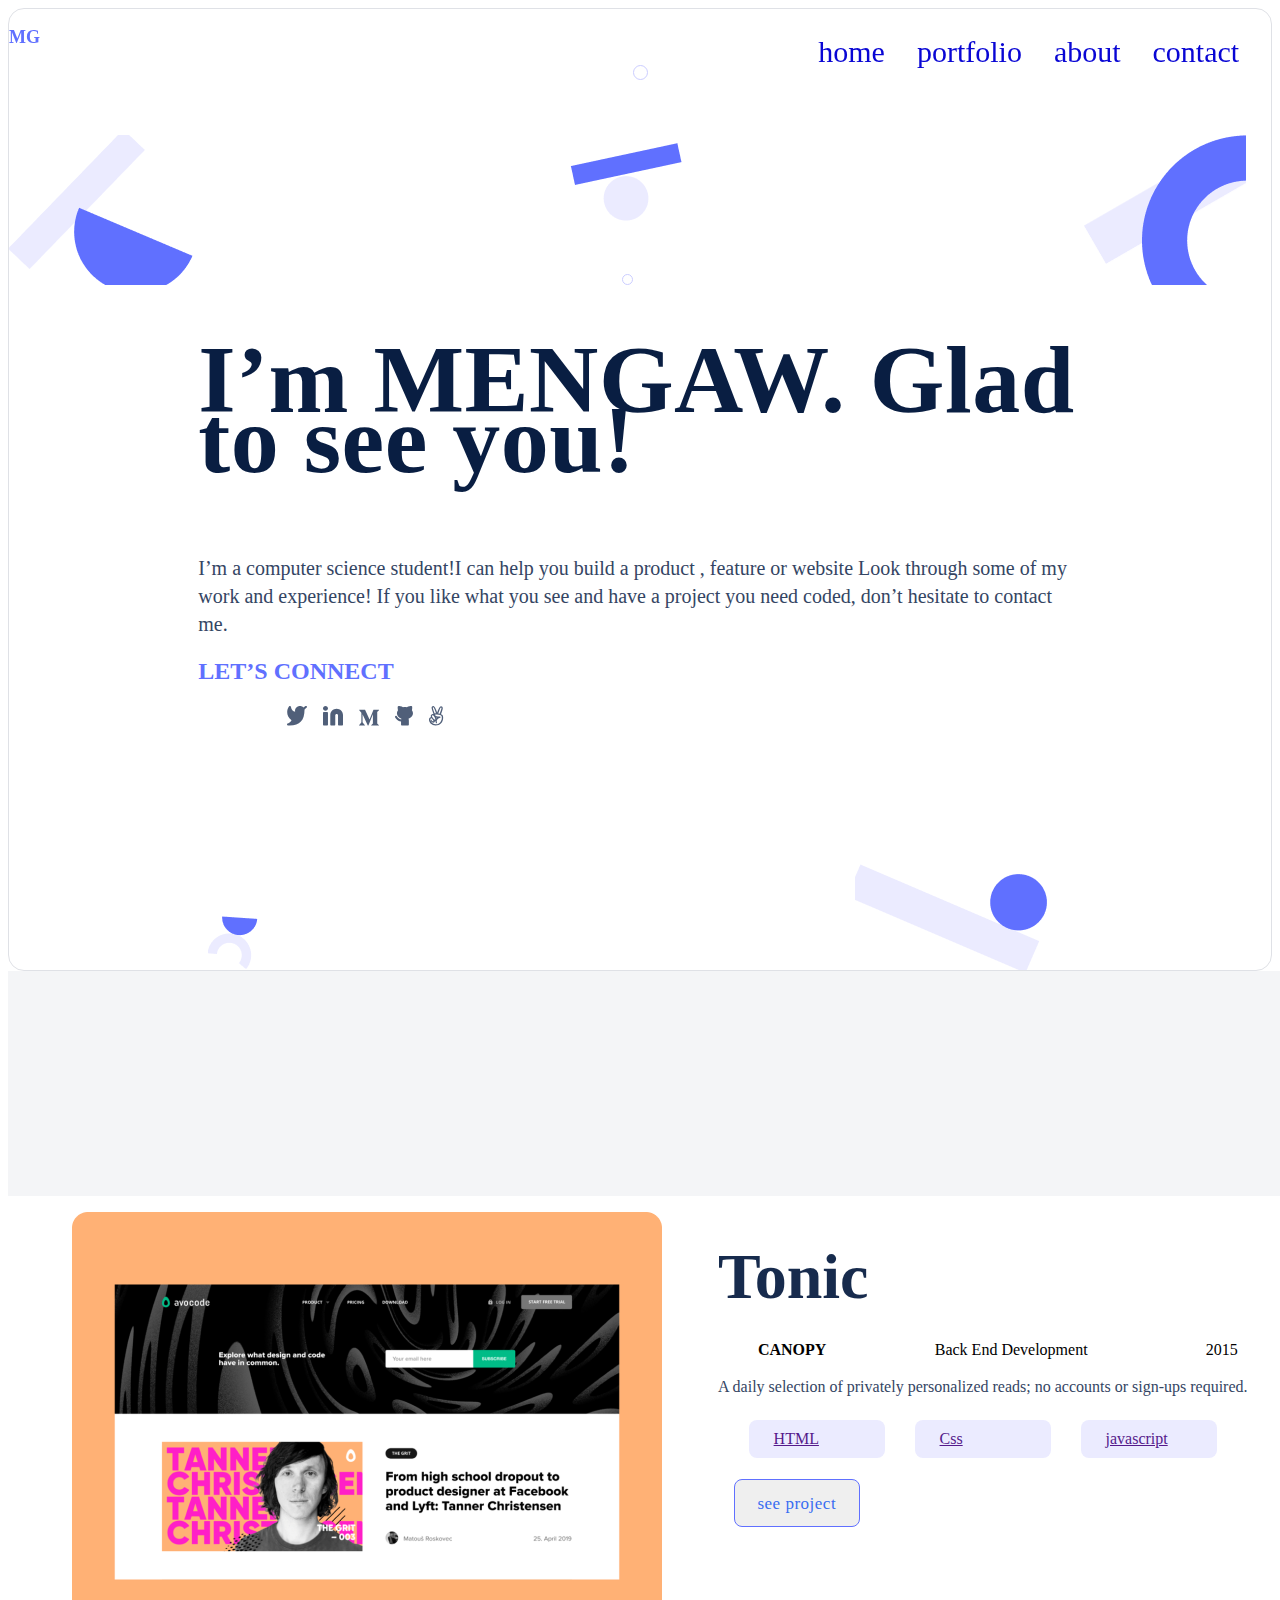
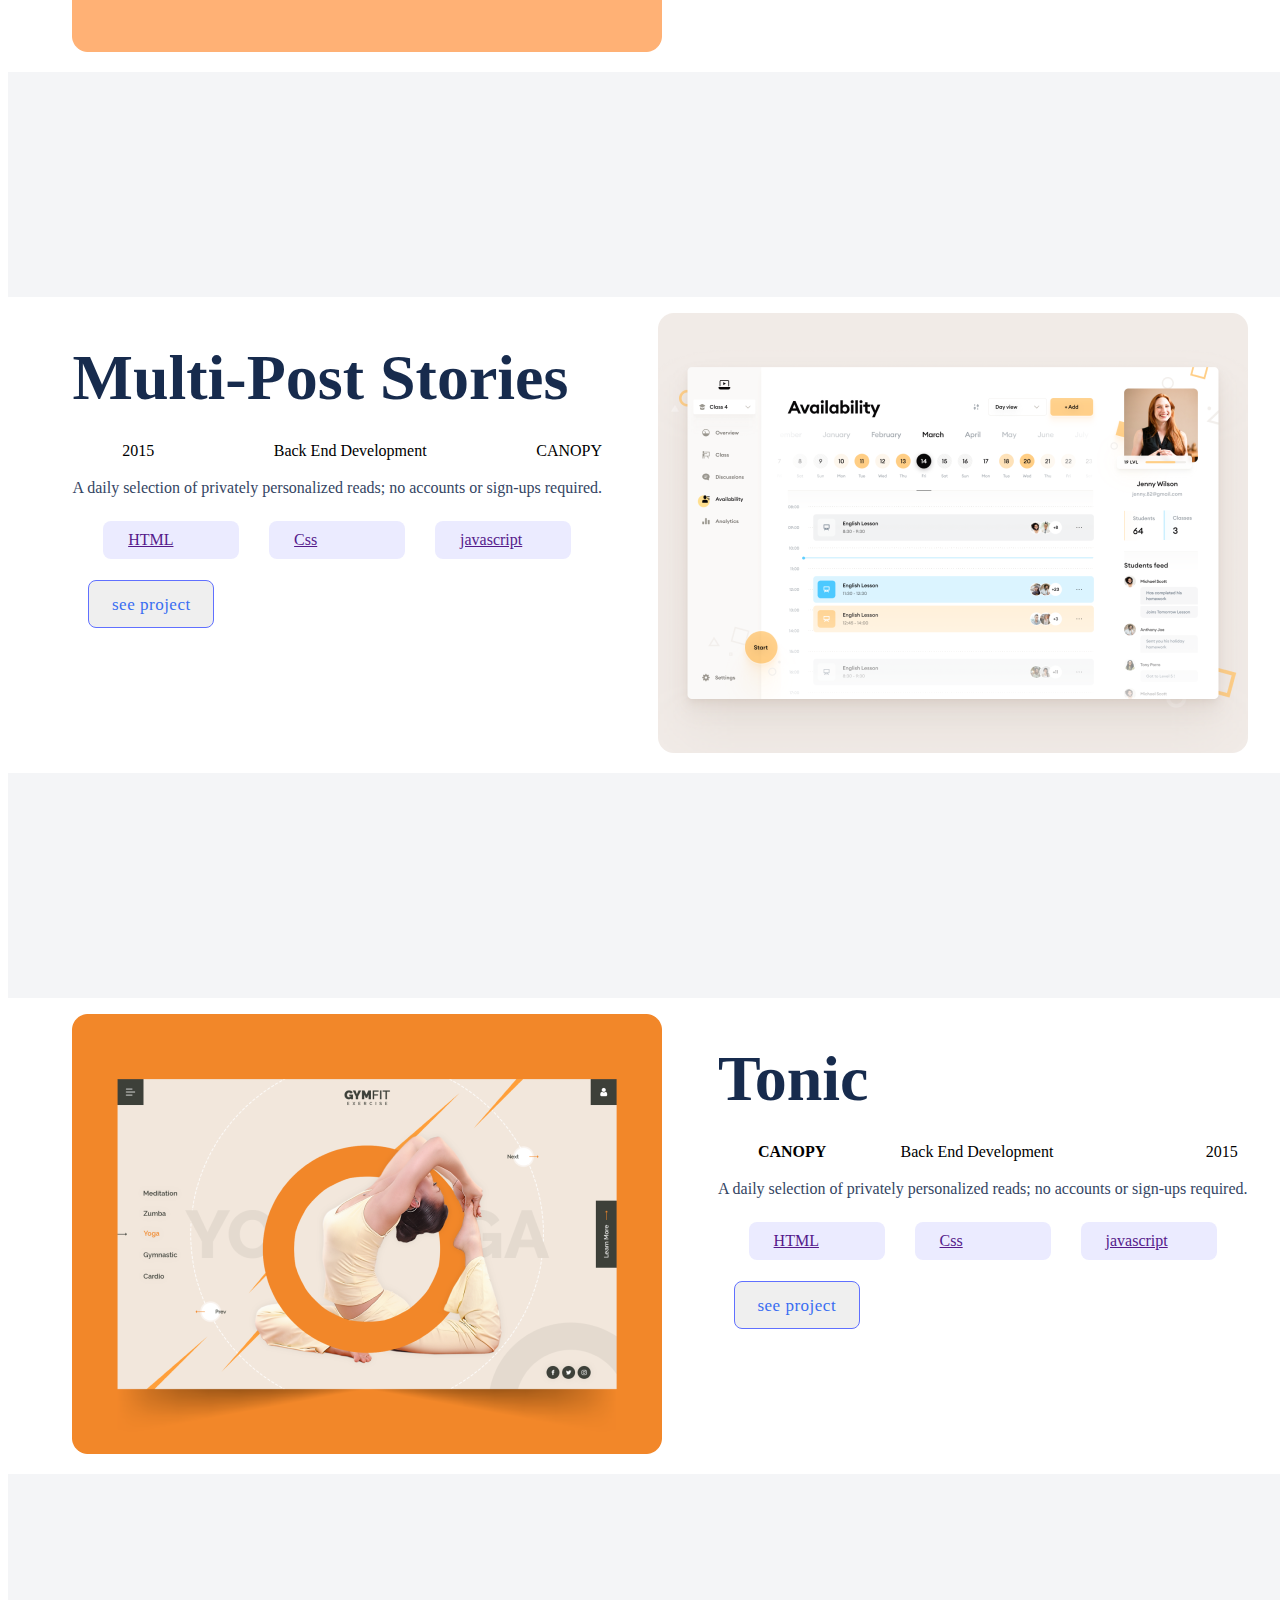
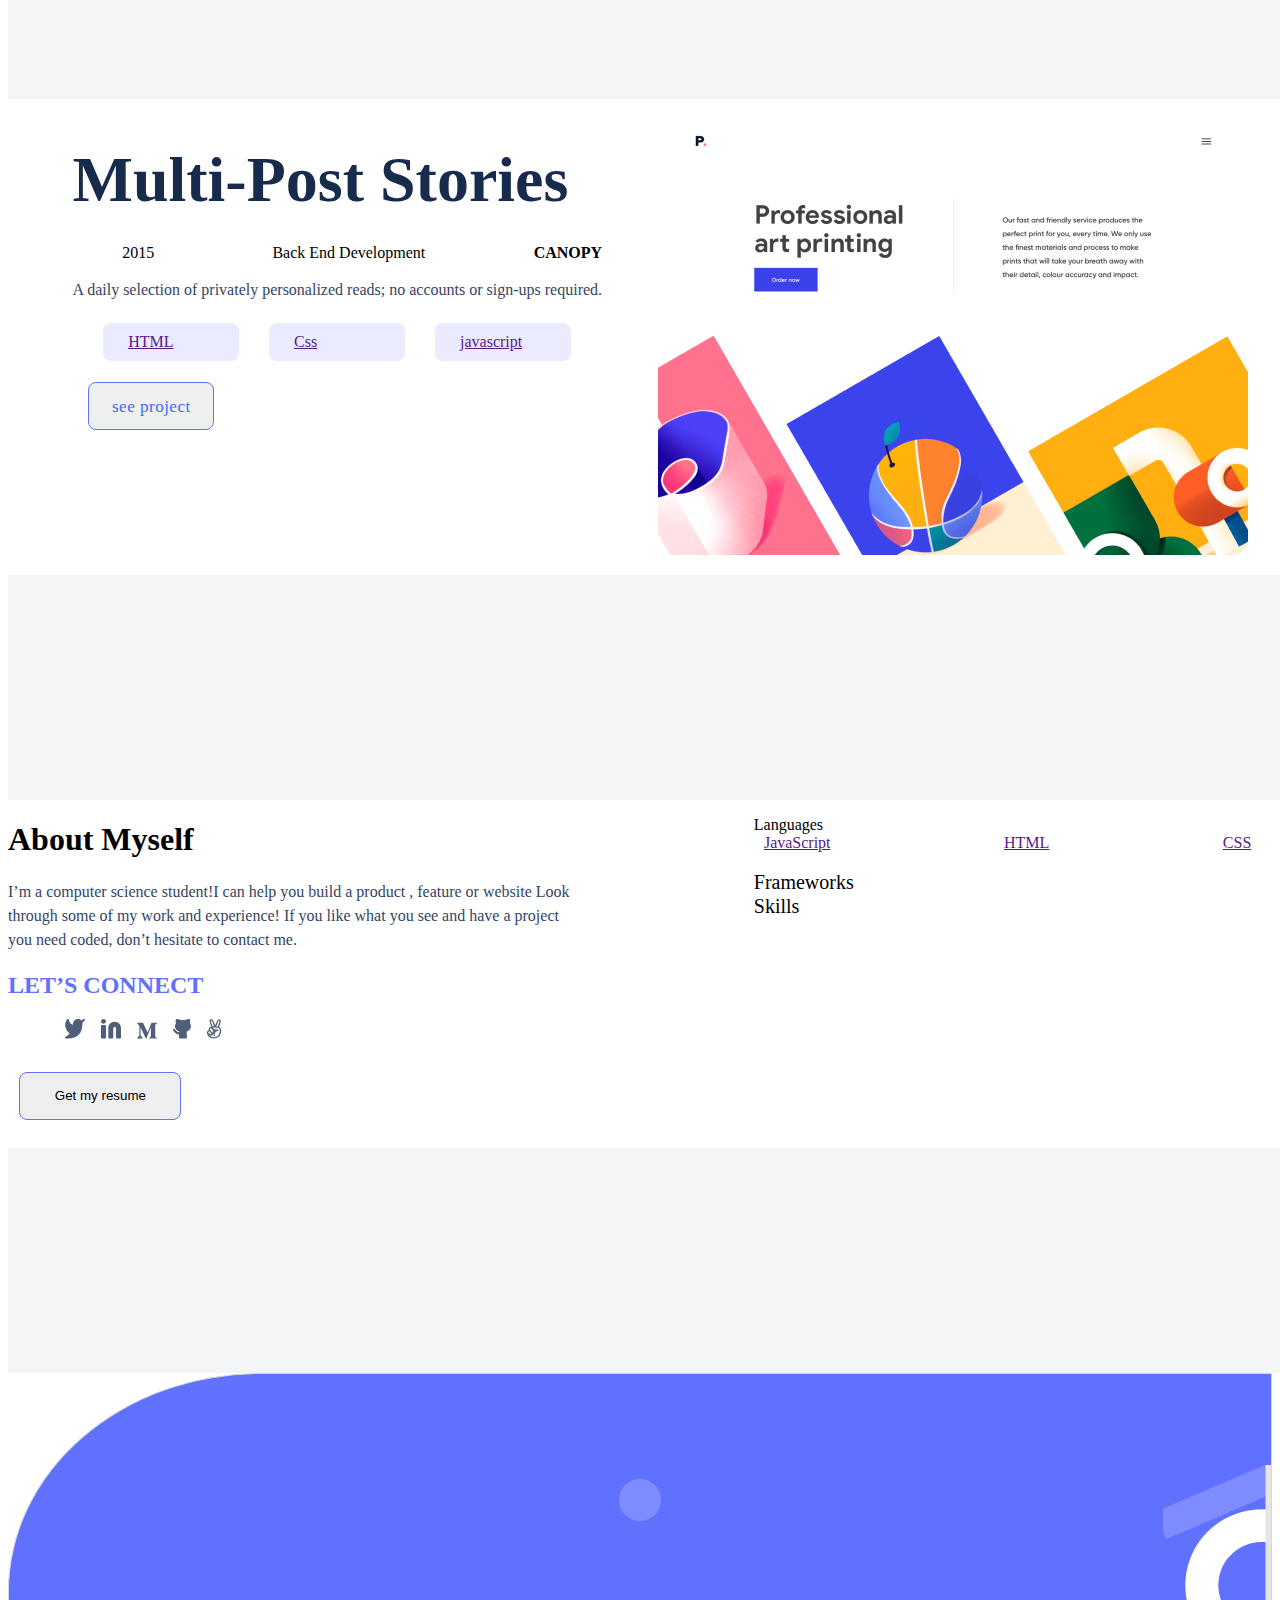
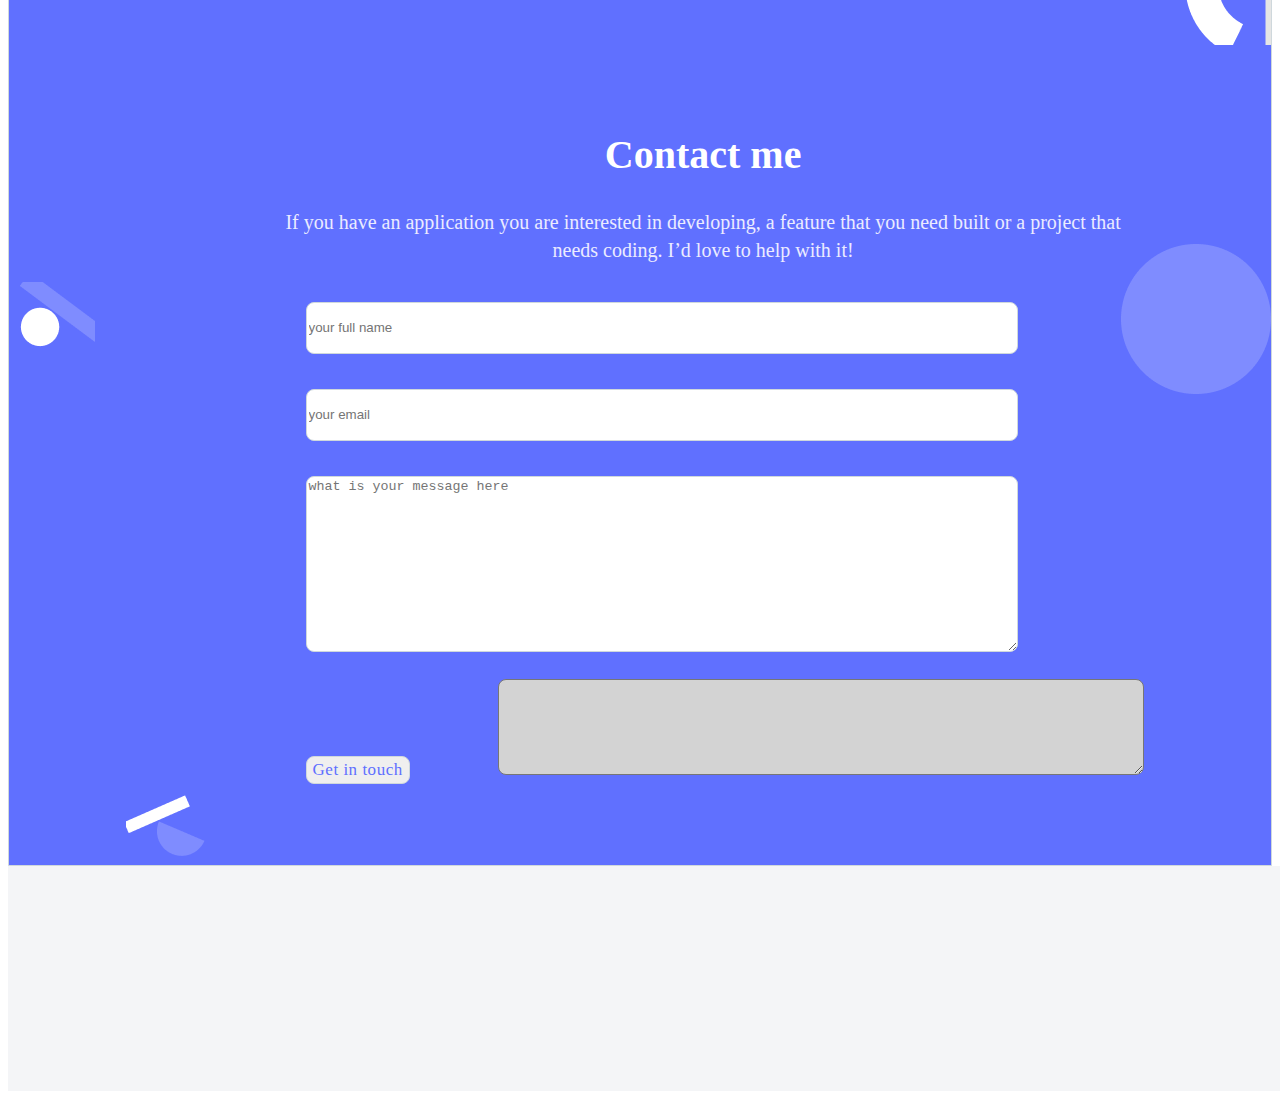
<file: index.html>
<!DOCTYPE html>
<html lang="en">
<head>
    <meta charset="UTF-8">
    <meta name="viewport" content="width=device-width, initial-scale=1.0">
    <title>Document</title>
    <link rel="stylesheet" href="index.css">
    <script src="index.js"></script>
</head>
<body>
 
    <section class="page1" id="home" >
        <div class="top_bar">
            <h3 class="logodesk">MG</h3>
</div>
<header class="status_bar">
  <h3 class="logo">MG</h3>
  <a href="#" class="buton" onclick=displayOption(MouseEvent)>
   <span class="boton"></span>
   <span class="boton"></span>
   <span class="boton"></span>
  </a>
 <div class="optionbtn">
   <ul>
<img src="images/x.png"  class="xx" onclick=closeOption()>
<li><a href="#home" class="port" onclick=diplayNone(event)>home </a></li>
<li><a href="#portfolio" class="port" onclick=diplayNone(event)>portfolio </a></li>
<li><a href="#about" class="about" onclick=diplayNone(event)>about</a></li>
<li><a href="#contact" class="contat" onclick=diplayNone(event)>contact</a></li>
</ul>
  </div>
</header >
  <section class="deskimges_up">   
  </section>
  <section class="content_desk">
  <section class="head">
      <h1>I’m MENGAW.    
      Glad to see you!</h1> 
  </section>
  <section class="paragraph">
      <div class="intro">
          <P>I’m a computer science student!I can help you build a product , 
          feature or website Look through some of my work and experience! 
          If you like what you see and have a project you need coded,
           don’t hesitate to contact me.</P>
      </div>
      <div class="social_media">
           <H2>LET’S CONNECT</H2>
           </div>
           <div class="socio_m">
          <a href="https://twitter.com/MengawWube96030" class="twit"><img src="images/twitter.svg" alt="mytwiter"></a>&nbsp;&nbsp;&nbsp;
          <a href="" class="linked"><img src="images/Linkedin icon.svg" alt="mylinkedin"></a>&nbsp;&nbsp;&nbsp;
          <a href="" class="medium"><img src="images/medium.svg" alt="mymedium"></a>&nbsp;&nbsp;&nbsp;
          <a href="https://github.com/mengaww2ya" class="gihub"><img src="images/github.svg" alt="mygithub"></a>&nbsp;&nbsp;&nbsp;
          <a href="" class="angelist"><img src="images/angellist.svg" alt="myangellist"></a>&nbsp;&nbsp;&nbsp;
          <a></a>
      </div>
          </section>
       </section> 
       <section class="buttomdesk">
</section>

       <section class="bottom_section">
</section>
<section  class="last_bottom"></section>
</section>
    </section>
    <section class="my_work_section" id="portfolio">
      <div class="space_btwn_pages">
        <!-- space goes here to separet pages  -->
      </div>
    <!-- page2 -->
    <section class="page_flex">

      <ul>
        <li>
        <div class="photo">
            <img src="images/page2.png" class="imgp2">

        </div>
      </li>
        <li>

        <div class="conent">
            <div class="cont2">
                <div class="titl2_section">
                    <div class="title2">
                      <h1>Tonic</h1>  
                    </div>
                    <div class="under_titl2">
                  <ul >
                    <b>CANOPY</b>
                  <li>Back End Development</li>
                  <li>2015</li>
                </ul>
                    </div>
                    <div class="p1">
            <p>A daily selection of privately personalized reads; 
              no accounts or sign-ups required.
            </p>
                 </div>
                    <div class="btnlun">
                      <a href="" class="l">HTML</a>
                      <a href="" class="l">Css</a>
                      <a href="" class="l">javascript</a>
                        </div>
                    <div class="btnseeproject2">
            <button class="page2btn">
              see project
            </button>
                    </div>
                </div>
            </div>
        </div>
      </li>
      </ul>
    </section>
    <div class="space_btwn_pages">
      <!-- space goes here to separet pages  -->
    </div>
    <!-- page3 -->
    <section class="page_flex" id="pagerevesed">
      <ul>
        <li>
        <div class="photo">
            <img src="images/page3.png" class="imgp2">

        </div>
      </li>
        <li>

        <div class="conent">
            <div class="cont2">
                <div class="titl2_section">
                   <div class="title2">
                      <h1>Multi-Post
                        Stories</h1>  
                    </div>
                    <div class="under_titl2" id="under_titl2_for_revers">
                  <ul >
                    CANOPY
                  <li>Back End Development</li>
                  <li>2015</li>
                </ul>
                    </div>
                    <div class="p1">
            <p>A daily selection of privately personalized reads; no accounts or sign-ups required.</p>
                    </div>
                    <div class="btnlun">
                      <a href="" class="l">HTML</a>
                      <a href="" class="l">Css</a>
                      <a href="" class="l">javascript</a>
                        </div>
                    <div class="btnseeproject2">
            <button class="page2btn">see project</button>
                    </div>
            
            
                </div>
            
            
            </div>
            </div> 
        </div>
      </li>
      </ul>
    </section>
    <div class="space_btwn_pages">
      <!-- space goes here to separet pages  -->
    </div>
    <!-- page4 -->
    <section class="page_flex">
      <ul>
        <li>
        <div class="photo">
            <img src="images/page4.png" class="imgp2">

        </div>
      </li>
      <li>

        <div class="conent">
            <div class="cont2">
                <div class="titl2_section">
                    <div class="title2">
                      <h1>Tonic</h1>  
                    </div>
                    <div class="under_titl2">
                  <ul >
                    <b>CANOPY</b> 
                  <li>Back End Development</li>&nbsp;
                  <li>2015</li>
                </ul>
                    </div>
                    <div class="p1">
            <p>A daily selection of privately personalized reads; no accounts or sign-ups required.</p>
                    </div>
                    <div class="btnlun">
                      <a href="" class="l">HTML</a>
                      <a href="" class="l">Css</a>
                      <a href="" class="l">javascript</a>
                        </div>
                    <div class="btnseeproject2">
            <button class="page2btn">see project</button>
                    </div>
            
            
                </div>
            
            
            </div>
            </div>
        </div>
      </li>
      </ul>
    </section>
    <div class="space_btwn_pages">
      <!-- space goes here to separet pages  -->
    </div>
    <!-- page5 -->
    <section class="page_flex" id="pagerevesed">
      <ul>
        <li>
        <div class="photo">
            <img src=" images/page5.png" class="imgp2">
        </div>
      </li>
      <li>

        <div class="conent">
            <div class="cont2">
                <div class="titl2_section">
                    <div class="title2">
                      <h1>Multi-Post
                        Stories</h1>  
                    </div>
                    <div class="under_titl2"id="under_titl2_for_revers">
                  <ul >
                  <b>CANOPY</b> 
                  <li>Back End Development</li>
                  <li>2015</li>
                </ul>
                    </div>
                    <div class="p1">
            <p>A daily selection of privately personalized reads; 
              no accounts or sign-ups required.</p>
                    </div>
                    <div class="btnlun">
                      <a href="" class="l">HTML</a>
                      <a href="" class="l">Css</a>
                      <a href="" class="l">javascript</a>
                        </div>
                    <div class="btnseeproject2">
            <button class="page2btn">see project</button>
                    </div>
            
            
                </div>
            </div>
            </div>
        </div>
      </li>
      </ul>
    </section>
    <div class="space_btwn_pages">
      <!-- space goes here to separet pages  -->
    </div>
    <!-- page6 -->
<section class="page_flex" id="about">
 
    <div class="about_myself">
      <h1 > About Myself </h1>  
      <p class="p1">I’m a computer science student!I can help you build a product , 
        feature or website Look through some of my work and experience! 
         If you like what you see and have a project you need coded, 
          don’t hesitate to contact me.</p>      
          <div class="social_media">
              <H2>LET’S CONNECT</H2>
              </div>
              <div class="socio_m">
             <a href="https://twitter.com/MengawWube96030" class="twit"><img src="images/twitter.svg" alt="mytwiter"></a>&nbsp;&nbsp;&nbsp;
             <a href="" class="linked"><img src="images/Linkedin icon.svg" alt="mylinkedin"></a>&nbsp;&nbsp;&nbsp;
             <a href="" class="medium"><img src="images/medium.svg" alt="mymedium"></a>&nbsp;&nbsp;&nbsp;
             <a href="https://github.com/mengaww2ya" class="gihub"><img src="images/github.svg" alt="mygithub"></a>&nbsp;&nbsp;&nbsp;
             <a href="" class="angelist"><img src="images/angellist.svg" alt="myangellist"></a>&nbsp;&nbsp;&nbsp;
         </div>
         <button class="btn_getmyresum">Get my resume</button>
    </div>
   
      <div class="about_myself">
      <ul>
      <li >
        
           <div  class="works" >
             
              Languages
              <ul>
                 <li class="js" > <a href=""><img src="images/js.png" class="bullet" >JavaScript </a>  </li> 
                 <li class="html">  <a href=""><img src="images/html.png" class="bullet">HTML</a> </li>
                 <li class="css">  <a href=""><img src="images/CSS.png" class="bullet">CSS</a>  </li>
             </ul>
               </div>
               </li>
             <li class="Abo">
              Frameworks
             </li>
            <li class="Abo">
              Skills
            </li>
             </ul>
     </div>
 
</section>
  </section>

  <div class="space_btwn_pages">
    <!-- space goes here to separet pages  -->
  </div>
  <!-- page 7 -->
    <section class="page7">
      <div class="contact_me" id="contact">
        <form action="https://formspree.io/f/mqkrjpoe" method="post" class="myform" id="mengaForm" onsubmit="return validateForm()">
<h1 class="headcontact">Contact me</h1>
<p class="p2">If you have an application you are interested in developing,
 a feature that you need built or a project that needs coding. 
I’d love to help with it!</p>
<input type="text" class="input_txt" placeholder="your full name" name="full name" maxlength="30" required id="name"><br>
<input type="email" class="input_txt" placeholder="your email" required id="email" pattern="[a-z0-9._%+-]+@[a-z0-9.-]+\.[a-z]{2,}$"><br>
<textarea name="message" class="input_idea"placeholder="what is your message here" required maxlength="500" id="textarea"></textarea><br>   
<input type="submit" value="Get in touch" class="btn_getintech" id="submit">
<textarea name="fieldForError" id="fieldForError"></textarea>
<img src="images/botom cont.png"  class="imagecont">
</form>
      </div>
    </section>
    <div class="space_btwn_pages">
    <!-- space goes here to separet pages  -->
  </div>
    <section class="tonic , page_flex" id="popup_mobil_sec">
      <ul>
      <li>
        <div class="photo">
          <h1 class="tonni">Tonic</h1>
          <div class="under_titl2">
           <ul >
             <b>CANOPY</b> 
           <li>Back End Development</li>
           <li>2015</li>
         </ul>
           <img src="images/page2.png" class="imgp3" alt="">
        </div>
      </li>
      <li>

        <div class="conent">
          <p class="p3">Lorem Ipsum is simply dummy text of the printing and typesetting industry. 
            Lorem Ipsum has been the industry's standard dummy text ever since the 1500s,
             when an unknown printer took a galley of type and scrambled it to make a type specimen book. 
             It has survived not only five centuries, but also the leap into electronic typesetting, 
            remaining essent</p>
            <div class="btnlun">
                <a href="" class="l">HTML</a>
                <a href="" class="l">Css</a>
                <a href="" class="l">javascript</a>
                  </div>
                  <div class="btn_b">
                    <button class="btnu1">See live <img src="images/see live.png"></button> 
                    <button class="btnu2">See source <img src="images/see source.png" class="small_img"></button>
            </div>

        </div>
      </li>
      </ul>
        </section>
        <!-- pop up desktop -->
        <section class="popup_desktopsec">
            <div class="title2">
              <h1>Tonic</h1>  
            </div>
            <div class="upper_titl2_pop">
          <ul >
            <b>CANOPY</b> 
          <li>Back End Development</li>&nbsp;
          <li>2015</li>
        </ul>
            </div>
          <div>
            <img src="svg/popupdesk.png" class="image_pop">
          </div>
<div class="pop_bottom_flex">
          <div class="par_pop">
            <p class="p1">Lorem Ipsum is simply dummy text of the printing and typesetting industry.
               Lorem Ipsum has been the industry's standard dummy text ever since the 1500s, 
               when an unknown printer took a galley of type 
              and scrambled it 1960s. Lorem Ipsum is simply dummy text of the printing and 
              typesetting industry. </p>
              <p class="p1">
                Lorem Ipsum has been the industry's standard dummy text ever since the 1500s,
                when an unknown printer took a galley of type and scrambled it 1960s with the 
                releorem Ipsum is simply dummy text of the printing and typesetting industry. 
                Lorem Ipsum han printer took a galley of type and scrambled it 
                1960s with the releawn printer took a galley of type and scrambled it 1960s.
              </p>

          </div>
          <div class="pop_botom_right">
            <div class="btnlun_pop">
              <a href="" class="l">HTML</a>
              <a href="" class="l">Css</a>
              <a href="" class="l">javascript</a>
              <a href="" class="l">Ruby</a>
              <a href="" class="l">Bootstrap</a>
                </div>
                <div class="btn_b">
                  <button class="btnu1">See live <img src="images/see live.png"></button> 
                  <button class="btnu2">See source <img src="images/see source.png" class="small_img"></button>
          </div>
          </div>
        </div>
        </section>
</body>
</html>
</file>
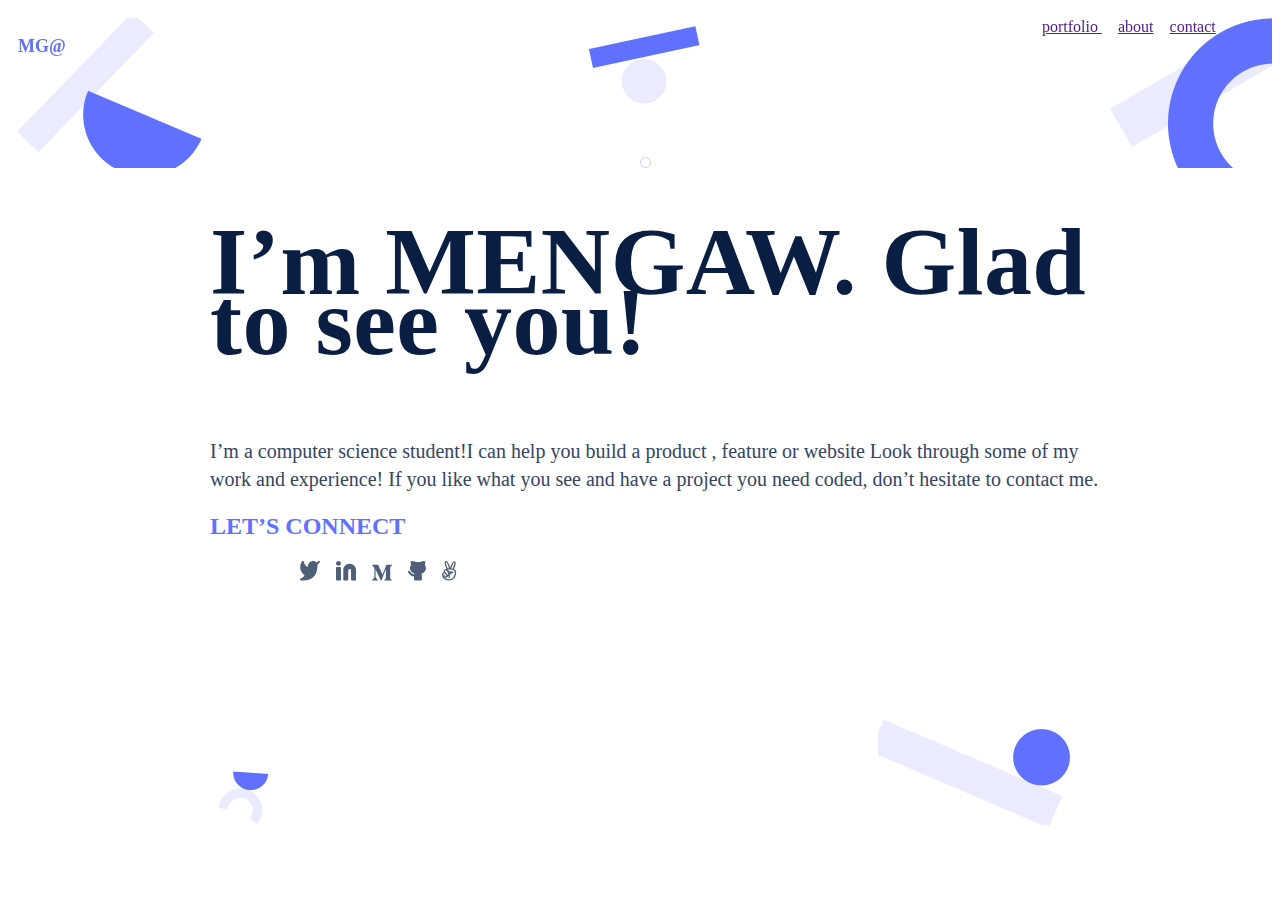
<file: myportfilo.html>
<!DOCTYPE html>
<html lang="en" class=>
<head>
    <meta charset="UTF-8">
    <meta name="viewport" content="width=device-width, initial-scale=1.0">
    <title>myportfillo</title>
    <link rel="stylesheet" href="myportfilo.css">
</head>
<body class="body1">
    <div class="top_bar">
              <h3 class="logodesk">MG@</h3>
      <div class="option"> 
        <a href="" class="port">portfolio </a> &nbsp;&nbsp;&nbsp;
        <a href="" class="about">about</a>&nbsp;&nbsp;&nbsp;
        <a href="" class="contat">contact</a>
       </div>
</div>
    <header class="status_bar">
           <h3 class="logo">MG@</h3>
           <div class="btn">
            <button class="icon"><img src="svg/Icons_Icon - Menu.png"  alt="">
          <div class="optionbtn"> 
              <a href="" class="port">portfolio </a> &nbsp;&nbsp;&nbsp;
              <a href="" class="about">about</a>&nbsp;&nbsp;&nbsp;
              <a href="" class="contat">contact</a>
             </div>
                  </button>
    </header >
    <section class="deskimges_up">   
    </section>
    <section class="content_desk">
    <section class="head">
        <h1>I’m MENGAW.    
        Glad to see you!</h1> 
    </section>
    <section class="paragraph">
        <div class="intro">
            <P>I’m a computer science student!I can help you build a product , 
            feature or website Look through some of my work and experience! 
            If you like what you see and have a project you need coded,
             don’t hesitate to contact me.</P>
        </div>
        <div class="social_media">
             <H2>LET’S CONNECT</H2>
             </div>
             <div class="socio_m">
            <a href="https://twitter.com/MengawWube96030" class="twit"><img src="images/twitter.svg" alt="mytwiter"></a>&nbsp;&nbsp;&nbsp;
            <a href="" class="linked"><img src="images/Linkedin icon.svg" alt="mylinkedin"></a>&nbsp;&nbsp;&nbsp;
            <a href="" class="medium"><img src="images/medium.svg" alt="mymedium"></a>&nbsp;&nbsp;&nbsp;
            <a href="https://github.com/mengaww2ya" class="gihub"><img src="images/github.svg" alt="mygithub"></a>&nbsp;&nbsp;&nbsp;
            <a href="" class="angelist"><img src="images/angellist.svg" alt="myangellist"></a>&nbsp;&nbsp;&nbsp;
        </div>
            </section>
         </section> 
         <section class="buttomdesk">
</section>
         <section class="bottom_section">
</section>
<section  class="last_bottom">

</section>


</body>
</html>
</file>
<file: index.css>
body {
  overflow-x: hidden;
}

@media screen  and (min-width: 375px) {
  .popup_desktopsec {
    display: none;
  }

  #popup_mobil_sec {
    display: none;
  }

  #fieldForError {
    width: 50vw;
    height: 10vh;
    color: red;
    font-weight: bold;
    margin-top: 5px;
    margin-left: 40px;
    background-color: lightgrey;
    border-radius: 8px;
  }

  .page1 {
    border: 1px solid #dfe1e6;
    border-radius: 16px;
    margin-top: 0;
    padding-top: 0;
  }

  .body1 {
    list-style-type: none;
    padding: 0 24px 127px 0;
    width: 100%;
    height: 100%;
  }

  h2 {
    color: #6070ff;
  }

  .head {
    font-family: var(--font-family);
    font-weight: 700;
    font-size: 35px;
    line-height: 130%;
    color: #172b4d;
    display: flex;
    background:
      url(svg/Ellipse\ 3.png) no-repeat right top,
      url(svg/Rectangle\ 4.png) no-repeat right top,
      url(svg/Ellipse\ 14.svg) no-repeat center bottom,
      url(svg/Ellipse\ 8.svg) no-repeat center top,
      url(svg/Ellipse\ 11.svg) no-repeat top left,
      url(rectangl6.png) no-repeat top left,
      url(svg/Ellipse\ 5.svg) no-repeat top center,
      url(svg/rectangl7.png) no-repeat top center,
      url(svg/Ellipse\ 8.svg) no-repeat top center;
  }

  .intro {
    font-family: var(--font-family);
    font-weight: 400;
    font-size: 20px;
    line-height: 150%;
    color: #344563;
  }

  .bottom_section {
    width: 400px;
    height: 100px;
    background:

      url(svg/Ellipse\ 12.svg) no-repeat top right,
      url(svg/Ellipse\ 13.svg) no-repeat top right calc(4% - 2px);
  }

  .last_bottom {
    width: 300px;
    height: 100px;
    background:
      url(svg/Ellipse\ 4.svg) no-repeat center right calc(20% - 30px),
      url(svg/rectangle5.png) no-repeat center right,
      url(svg/Ellipse\ 15.png) no-repeat center left;
  }

  .div3_4 {
    float: right;
  }

  .optionbtn {
    width: 100%;
    height: 100vh;
    background-color: navajowhite;
    float: right;
    display: none;
    position: fixed;
    text-align: end;
    margin-top: 30px;
  }

  .optionbtn ul {
    display: block;
    color: white;
    float: right;
    width: 100%;
    flex-direction: column;
  }

  .optionbtn ul li {
    list-style-type: none;
    text-align: center;
    margin-top: 2%;
  }

  .optionbtn li a {
    text-decoration: none;
    color: rgb(7, 5, 5);
    display: block;
    padding: 0.5rem 1rem;
    font-size: 30px;
  }

  .optionbtn li:hover {
    background-color: rgb(194, 144, 9);
  }

  .optionbtn.active {
    display: flex;
  }

  .xx {
    cursor: pointer;
    width: 30px;
    height: 21px;
    top: 15px;
    right: 35px;
    position: fixed;
  }

  .buton {
    position: fixed;
    top: 20px;
    right: 35px;
    display: flex;
    flex-direction: column;
    justify-content: space-between;
    width: 30px;
    height: 21px;
    cursor: pointer;
  }

  .buton .boton {
    height: 3px;
    width: 100%;
    background-color: rgb(10, 38, 197);
    border-radius: 10px;
    display: flex;
  }

  .iconoption {
    width: 20px;
  }

  .logo {
    font-family: var(--font-family);
    font-weight: 700;
    font-size: 18px;
    line-height: 111%;
    color: #6070ff;
    width: 70px;
    height: auto;
    float: left;
    margin-right: 100%;
    margin-top: 0;
    position: fixed;
  }

  .option {
    display: none;
  }

  .socio_m a:hover {
    background-color: blue;
    color: white;
  }

  .l9 {
    border-radius: 100%;
    fill: #6070ff;
  }

  .elp3 {
    border-radius: 100%;
    fill: #6070ff;
    padding-left: 350px;
    padding-top: 0%;
    border-top: 0;
  }

  .elp15 {
    border-radius: 100%;
    fill: #6070ff;
    padding-top: 100px;
  }

  .elp14 {
    padding-top: 200px;
    border-radius: 100%;
    fill: #fff;
    stroke-width: 1px;
    stroke: #cbcdff;
  }

  .elp8 {
    padding-left: 200px;
    border-radius: 100%;
    fill: #fff;
    stroke-width: 1px;
    stroke: #cbcdff;
  }

  .elp11 {
    display: block;
    fill: #6070ff;
  }

  .elp5 {
    border-radius: 100%;
    fill: #cbcdff;
    padding-left: 150px;
  }

  .elp7 {
    width: 26px;
    height: auto;
  }

  .elp4png {
    width: 95px;
    height: auto;
    padding-left: 300px;
    float: right;
    padding-right: 0;
  }

  .elp6r {
    width: 51px;
    height: 9px;
  }

  .delp4 {
    border-radius: 100%;
    fill: #6070ff;
  }

  .elp5_elp7 {
    display: flex;
    padding: 0%;
  }

  .rect6 {
    width: 10px;
    height: auto;
    background: #ebebff;
    transform: rotate(46deg);
  }

  .rect6_el11 {
    display: flex;
    padding: 0%;
  }

  .elp12_13 {
    background:
      url(svg/Ellipse\ 12.svg) no-repeat top right,
      url(svg/Ellipse\ 13.svg) no-repeat top right;
    width: 30%;   /* 400px */
    height: 50px;
    float: right;
  }

  .status_bar {
    padding: 0 0 10% 2%;
    display: flex;
    background: url(svg/Ellipse\ 8.svg) no-repeat  center;
  }

  .top_bar {
    display: none;

    .logodesk {
      display: none;
    }
  }

  /* page */

  .page2 {
    border: 1px solid #dfe1e6;
    border-radius: 16px;
    background: #fff;
  }

  .title2 {
    font-family: var(--font-family);
    font-weight: 700;
    font-size: 32px;
    line-height: 137%;
    color: #172b4d;
  }

  .under_titl2 ul {
    left: 20px;
    margin-left: 0%;
    list-style-type: circle;
    display: flex;
  }

  .btnseeproject2 {
    width: 100%;
    height: auto;
    margin: 0 3% 3%;
    cursor: pointer;
  }

  .page2btn {
    border: 1px solid #6070ff;
    border-radius: 8px;
    padding: 12px;
    width: 126px;
    height: 48px;
    font-family: var(--font-family);
    font-weight: 500;
    font-size: 17px;
    line-height: 141%;
    letter-spacing: 0.03em;
    text-align: center;
    color: #396df2;
    cursor: pointer;
  }

  .imgp2 {
    border-radius: 8px;
    width: 100%;
  }

  .About {
    font-family: var(--font-family);
    font-weight: 700;
    font-size: 40px;
    line-height: 130%;
    color: #172b4d;
  }

  .p1 {
    font-family: var(--font-family);
    font-weight: 400;
    font-size: 16px;
    line-height: 150%;
    color: #344563;
  }

  .btn_getmyresum {
    border: 1px solid #6070ff;
    border-radius: 8px;
    padding: 12px;
    width: 162px;
    height: 48px;
    margin: 5% 0 5% 2%;
    cursor: pointer;
  }

  .lang {
    font-family: var(--font-family);
    font-weight: 500;
    font-size: 15px;
    line-height: 133%;
    color: #253858;
  }

  .works ul {
    list-style-type: none;
    padding-left: 0;
    display: flex;
    flex-direction: column;
  }

  .Abo {
    font-family: var(--font-family);
    font-weight: 500;
    font-size: 20px;
    line-height: 120%;
    color: #000;
  }

  .bullet {
    border-radius: 100%;
    stroke-width: 1px;
    stroke: #aa0c0c;
  }

  .headcontact {
    font-family: var(--font-family);
    font-weight: 700;
    font-size: 40px;
    line-height: 130%;
    text-align: center;
    color: #fff;
    padding-top: 30%;
  }

  .contact_me {
    border: 1px solid #cfd8dc;
    border-radius: 20% 1px 1px 1px;
    background:
      url(images/topright_cont.png) no-repeat right top calc(10%),
      url(images/contopcenter.png) no-repeat center top calc(10%);
    background-color: #6070ff;
  }

  .input_txt {
    border: 1px solid #cfd8dc;
    border-radius: 8px;
    width: 80%;
    height: 48px;
    background: #fff;
    margin: 2% 5%;
  }

  .input_idea {
    border: 1px solid #cfd8dc;
    border-radius: 8px;
    width: 80%;
    height: 170px;
    background: #fff;
    margin: 2% 5%;
  }

  .btn_getintech {
    font-family: var(--font-family);
    font-weight: 500;
    font-size: 17px;
    line-height: 141%;
    letter-spacing: 0.03em;
    text-align: center;
    color: #6070ff;
    margin: 2% 5%;
    border: 1px solid #cfd8dc;
    border-radius: 8px;
    cursor: pointer;
  }

  .imagecont {
    padding-left: 30%;
  }

  .p2 {
    font-family: var(--font-family);
    font-weight: 400;
    font-size: 20px;
    line-height: 140%;
    text-align: center;
    color: #ebebff;
  }

  .tonic {
    border: 1px solid #b4c7f8;
    border-radius: 16px;
  }

  .tonni {
    font-family: var(--font-family);
    font-weight: 700;
    font-size: 32px;
    line-height: 137%;
    color: #172b4d;
  }

  .imgp3 {
    width: 100%;
    height: 100%;
  }

  .p3 {
    font-family: var(--font-family);
    font-weight: 400;
    font-size: 15px;
    line-height: 160%;
    color: #344563;
  }

  .btnlun {
    display: flex;
    margin: 3%;
  }

  .l {
    border-radius: 8px;
    padding: 2% 5%;
    margin: 1% 3%;
    width: 20%;
    height: auto;
    background: #ebebff;
  }

  .btnu1 {
    font-family: var(--font-family);
    font-weight: 500;
    font-size: 15px;
    line-height: 133%;
    text-align: center;
    color: #6070ff;
    border: 1px solid #6070ff;
    border-radius: 8px;
    width: 40%;
    margin: 3%;
    cursor: pointer;
  }

  .btnu2 {
    font-family: var(--font-family);
    font-weight: 500;
    font-size: 15px;
    line-height: 133%;
    text-align: center;
    color: #6070ff;
    border: 1px solid #6070ff;
    border-radius: 8px;
    width: 40%;
    margin: 3%;
    cursor: pointer;
  }

  .btn_b {
    display: flex;
    margin-left: 3%;
  }

  .small_img {
    width: 20%;
  }

  .space_bn_page {
    width: 80%;
    height: 40px;
  }

  .about_myself ul {
    display: flex;
    flex-direction: column;
    list-style-type: none;
  }

  .under_titl2_for_revers {
    flex-direction: row;
  }
}

/* desktop version */
@media (min-width: 786px) {
  .port:hover,
  .about:hover,
  .contat:hover {
    color: blue;
  }

  .body1 {
    padding: 10px;
    width: 100%;
    height: auto;
  }

  .head {
    font-family: var(--font-family);
    font-weight: 700;
    font-size: 48px;
    line-height: 125%;
    letter-spacing: 0.01em;
    color: #091e42;
    background: none;
  }

  .logodesk {
    font-family: var(--font-family);
    font-weight: 700;
    font-size: 18px;
    line-height: 111%;
    text-align: center;
    color: #6070ff;
    width: 70px;
    float: left;
    margin-left: 0%;
    display: flex;
    position: fixed;
  }

  .intro {
    font-family: var(--font-family);
    font-weight: 400;
    font-size: 20px;
    line-height: 140%;
    color: #344563;
  }

  .deskimges_up {
    width: 98%;
    height: 150px;
    background:
      url(svg/Ellipse\ 3.png) no-repeat right top,
      url(svg/Rectangle\ 4.png) no-repeat right top calc(-30%),
      url(svg/Ellipse\ 14.svg) no-repeat center bottom,
      url(svg/Ellipse\ 8.svg) no-repeat center top calc(-20%),
      url(svg/topleft.png) no-repeat top left,
      url(svg/topcenter.png) no-repeat center top;
  }

  .content_desk {
    width: 70%;
    height: 100%;
    margin-left: 15%;
  }

  .buttomdesk {
    width: 80%;
    height: 200px;
    padding: 20px;
    background:
      url(svg/botom1.png) no-repeat bottom left calc(20%),
      url(svg/botomleft.png) no-repeat bottom right,
      url(svg/Ellipse\ 15.png) no-repeat bottom right calc(+50px);
  }

  .bottom_section {
    display: none;
    background: none;
  }

  .last_bottom {
    display: none;
    background: none;
  }

  .socio_m {
    margin-left: 10%;
  }

  .delp4 {
    border-radius: 100%;
    fill: #6070ff;
  }

  .elp5_elp7 {
    display: flex;
    padding: 0%;
  }

  .rect6 {
    width: 10px;
    height: auto;
    background: #ebebff;
    transform: rotate(46deg);
  }

  .rect6_el11 {
    display: flex;
    padding: 0%;
  }

  .elp12_13 {
    background:
      url(svg/Ellipse\ 12.svg) no-repeat top right,
      url(svg/Ellipse\ 13.svg) no-repeat top right;
    width: 30%;   /* 400px */
    height: 100%;
    float: right;
  }

  .optionbtn {
    margin-left: 60%;
    margin-top: 0%;
    padding-top: 0%;
    height: auto;
    display: inline;
    position: fixed;
    flex-direction: row;
    background-color: transparent;
  }

  .boton,
  .logo,
  .xx,
  .bullet {
    visibility: hidden;
    display: none;
  }

  .optionbtn ul {
    display: inline;
    display: flex;
    flex-direction: row;
    padding-top: 0%;
    margin-top: 0%;
    overflow: hidden;
  }

  .optionbtn ul li a {
    display: flex;
    flex-direction: row;
    color: #0906d4;
    padding-top: 0%;
    margin-top: 0%;
    justify-content: space-between;
  }

  .top_bar {
    display: block;
    width: 100%;
    height: 110%;

    .option {
      float: right;
      position: fixed;
      margin-left: 80%;
      margin-top: 0;
      padding-top: 0;
      display: none;
    }

    .logodesk {
      display: flex;
      float: left;
    }
  }

  .socio_m a:hover {
    background-color: blue;
    color: white;
  }

  .page_flex ul {
    display: flex;
    list-style-type: none;
    justify-content: space-between;
  }

  .about_myself {
    width: 45%;
  }

  .about_myself ul {
    display: flex;
    flex-direction: column;
    justify-content: space-between;
  }

  .myform {
    padding: 5% 20% 5% 20%;
    width: 70%;
  }

  .works ul {
    display: flex;
    justify-content: space-between;
    list-style-type: none;
    flex-direction: row;
  }

  .tonic {
    display: none;
  }

  .imagecont {
    display: none;
  }

  .contact_me {
    border: 1px solid #cfd8dc;
    border-radius: 20% 1px 1px 1px;
    background:
      url(images/topright_cont.png) no-repeat right top calc(10%),
      url(images/contopcenter.png) no-repeat center top calc(10%),
      url(svg/23.png) no-repeat bottom left calc(10%),
      url(svg/left\ center.png) no-repeat center left,
      url(svg/right\ center.png) no-repeat right center;
    background-color: #6070ff;
  }

  .upper_titl2_pop ul {
    display: flex;
    justify-content: space-around;
  }

  #about {
    display: flex;
    justify-content: space-between;
  }

  #pagerevesed ul {
    display: flex;
    flex-direction: row-reverse;
  }

  .under_titl2_for_revers {
    flex-direction: row-reverse;
  }

  .image_pop {
    width: 100%;
    height: auto;
  }

  .pop_bottom_flex {
    display: flex;
    justify-content: space-between;
  }

  .pop_botom_right {
    width: 100%;
    height: auto;
  }

  .par_pop {
    margin: 3% 5%;
  }

  .btnlun_pop {
    display: flex;
    flex-wrap: wrap;
  }

  .popup_desktop_sec {
    display: none;
  }
}

.bullet {
  width: 30px;
}

.page_flex ul li {
  list-style-type: none;
  justify-content: space-between;
  margin: 0%  2%;
}

.my_work_section ul {
  display: flex;
  flex-wrap: wrap;
  justify-content: space-between;
}

.space_btwn_pages {
  width: 100vw;
  height: 25vh;
  background-color: #f4f5f7;
}
</file>
<file: myportfilo.css>
.my_works_section ul {
  list-style-type: none;
  display: flex;
  flex-wrap: wrap;
  padding-left: 0;
}

.about_mysef_section ul {
  list-style-type: none;
  display: flex;
  flex-wrap: wrap;
  padding-left: 0;
}

@media screen and (min-width: 375px) {
  .page1 {
    border: 1px solid #dfe1e6;
    border-radius: 16px;
    margin-top: 0;
    padding-top: 0;
  }

  .body1 {
    list-style-type: none;
    padding: 0 24px 127px 0;
    width: 100%;
    height: 100%;
  }

  .btn a {
    display: none;
    color: rgb(3, 2, 2);
    text-decoration: none;
    font-size: 14px;
  }

  .socio_m a:hover {
    background-color: blue;
    color: white;
  }

  h2 {
    color: #6070ff;
  }

  .head {
    font-family: var(--font-family);
    font-weight: 700;
    font-size: 35px;
    line-height: 130%;
    color: #172b4d;
    display: flex;
    background:
      url(svg/Ellipse\ 3.png) no-repeat right top,
      url(svg/Rectangle\ 4.png) no-repeat right top,
      url(svg/Ellipse\ 14.svg) no-repeat center bottom,
      url(svg/Ellipse\ 8.svg) no-repeat center top,
      url(svg/Ellipse\ 11.svg) no-repeat top left,
      url(rectangl6.png) no-repeat top left,
      url(svg/Ellipse\ 5.svg) no-repeat top center,
      url(svg/rectangl7.png) no-repeat top center,
      url(svg/Ellipse\ 8.svg) no-repeat top center;
  }

  /* am trying to make hovver butoon option */
  .btn {
    fill: #6070ff;
    border: #fff;
    float: right;
    margin-left: 82%;
    margin-top: 0;
    padding-top: 0;
    position: fixed;
  }

  .btn:hover .content {
    display: block;
    margin-left: 0;
  }

  .btn:hover a {
    display: inline-block;
    background-color: white;
  }

  .btn a:hover {
    background-color: orangered;
    padding-left: 0%;
  }

  .option {
    display: none;
  }

  .icon:hover .option {
    display: block;

    .btn .icon {
      display: none;
    }
  }

  .logo {
    font-family: var(--font-family);
    font-weight: 700;
    font-size: 18px;
    line-height: 111%;
    color: #6070ff;
    width: 70px;
    height: auto;
    float: left;
    margin-right: 100%;
    margin-top: 0;
    position: fixed;
  }

  .intro {
    font-family: var(--font-family);
    font-weight: 400;
    font-size: 20px;
    line-height: 150%;
    color: #344563;
  }

  .bottom_section {
    width: 400px;
    height: 100px;
    background:

      url(svg/Ellipse\ 12.svg) no-repeat top right,
      url(svg/Ellipse\ 13.svg) no-repeat top right calc(4% - 2px);
  }

  .last_bottom {
    width: 300px;
    height: 100px;
    background:
      url(svg/Ellipse\ 4.svg) no-repeat center right calc(20% - 30px),
      url(svg/rectangle5.png) no-repeat center right,
      url(svg/Ellipse\ 15.png) no-repeat center left;
  }

  .div3_4 {
    float: right;
  }

  .status_bar2 {
    font-family: var(--font-family);
    font-weight: 700;
    font-size: 18px;
    line-height: 111%;
    color: #6070ff;
    float: left;
    margin-top: 0;
    padding-top: 0;
  }

  .l9 {
    border-radius: 100%;
    fill: #6070ff;
  }

  .elp3 {
    border-radius: 100%;
    fill: #6070ff;
    padding-left: 350px;
    padding-top: 0%;
    border-top: 0;
  }

  .elp15 {
    border-radius: 100%;
    fill: #6070ff;
    padding-top: 100px;
  }

  .elp14 {
    padding-top: 200px;
    border-radius: 100%;
    fill: #fff;
    stroke-width: 1px;
    stroke: #cbcdff;
  }

  .elp8 {
    padding-left: 200px;
    border-radius: 100%;
    fill: #fff;
    stroke-width: 1px;
    stroke: #cbcdff;
  }

  .elp11 {
    display: block;
    fill: #6070ff;
  }

  .elp5 {
    border-radius: 100%;
    fill: #cbcdff;
    padding-left: 150px;
  }

  .elp7 {
    width: 26px;
    height: auto;
  }

  .elp4png {
    width: 95px;
    height: auto;
    padding-left: 300px;
    float: right;
    padding-right: 0;
  }

  .elp6r {
    width: 51px;
    height: 9px;
  }

  .delp4 {
    border-radius: 100%;
    fill: #6070ff;
  }

  .elp5_elp7 {
    display: flex;
    padding: 0%;
  }

  .rect6 {
    width: 10px;
    height: auto;
    background: #ebebff;
    transform: rotate(46deg);
  }

  .rect6_el11 {
    display: flex;
    padding: 0%;
  }

  .elp12_13 {
    background:
      url(svg/Ellipse\ 12.svg) no-repeat top right,
      url(svg/Ellipse\ 13.svg) no-repeat top right;
    width: 30%;   /* 400px */
    height: 50px;
    float: right;
  }

  .status_bar {
    padding: 0 0 10% 2%;
    display: flex;
    background: url(svg/Ellipse\ 8.svg) no-repeat  center;
  }

  .top_bar {
    display: none;

    .logodesk {
      display: none;
    }
  }

  /* page */

  .page2 {
    border: 1px solid #dfe1e6;
    border-radius: 16px;
    background: #fff;
  }

  .title2 {
    font-family: var(--font-family);
    font-weight: 700;
    font-size: 32px;
    line-height: 137%;
    color: #172b4d;
  }

  .under_titl2 ul {
    list-style-type: circle;
    display: flex;
    justify-content: start;
    padding-left: 0;
  }

  .btnseeproject2 {
    width: 100%;
    height: auto;
    margin: 0 3% 3%;
    cursor: pointer;
  }

  .page2btn {
    border: 1px solid #6070ff;
    border-radius: 8px;
    padding: 12px;
    width: 126px;
    height: 48px;
    font-family: var(--font-family);
    font-weight: 500;
    font-size: 17px;
    line-height: 141%;
    letter-spacing: 0.03em;
    text-align: center;
    color: #396df2;
    cursor: pointer;
  }

  .imgp2 {
    border-radius: 8px;
    width: 100%;
  }

  .About {
    font-family: var(--font-family);
    font-weight: 700;
    font-size: 40px;
    line-height: 130%;
    color: #172b4d;
  }

  .p1 {
    font-family: var(--font-family);
    font-weight: 400;
    font-size: 16px;
    line-height: 150%;
    color: #344563;
  }

  .btn_getmyresum {
    border: 1px solid #6070ff;
    border-radius: 8px;
    padding: 12px;
    width: 162px;
    height: 48px;
    margin: 5% 0 5% 2%;
    cursor: pointer;
  }

  .lang {
    font-family: var(--font-family);
    font-weight: 500;
    font-size: 15px;
    line-height: 133%;
    color: #253858;
  }

  .works ul {
    list-style-type: none;
    padding-left: 0;
    display: flex;
    flex-direction: column;
  }

  .Abo {
    font-family: var(--font-family);
    font-weight: 500;
    font-size: 20px;
    line-height: 120%;
    color: #000;
  }

  .about_myself {
    border: 1px solid hsl(220, 1%, 59%);
    border-radius: 16px;
  }

  .about_myself ul {
    display: flex;
    flex-direction: column;
  }

  .bullet {
    border-radius: 100%;
    stroke-width: 1px;
    stroke: #aa0c0c;
  }

  .headcontact {
    font-family: var(--font-family);
    font-weight: 700;
    font-size: 40px;
    line-height: 130%;
    text-align: center;
    color: #fff;
    padding-top: 30%;
  }

  .contact_me {
    border: 1px solid #cfd8dc;
    border-radius: 20% 1px 1px 1px;
    background:
      url(images/topright_cont.png) no-repeat right top calc(10%),
      url(images/contopcenter.png) no-repeat center top calc(10%);
    background-color: #6070ff;
  }

  .input_txt {
    border: 1px solid #cfd8dc;
    border-radius: 8px;
    width: 80%;
    height: 48px;
    background: #fff;
    margin: 2% 5%;
  }

  .input_idea {
    border: 1px solid #cfd8dc;
    border-radius: 8px;
    width: 80%;
    height: 170px;
    background: #fff;
    margin: 2% 5%;
  }

  .btn_getintech {
    font-family: var(--font-family);
    font-weight: 500;
    font-size: 17px;
    line-height: 141%;
    letter-spacing: 0.03em;
    text-align: center;
    color: #6070ff;
    margin: 2% 5%;
    border: 1px solid #cfd8dc;
    border-radius: 8px;
    cursor: pointer;
  }

  .imagecont {
    padding-left: 30%;
  }

  .p2 {
    font-family: var(--font-family);
    font-weight: 400;
    font-size: 20px;
    line-height: 140%;
    text-align: center;
    color: #ebebff;
  }

  .tonic {
    border: 1px solid #b4c7f8;
    border-radius: 16px;
  }

  .tonni {
    font-family: var(--font-family);
    font-weight: 700;
    font-size: 32px;
    line-height: 137%;
    color: #172b4d;
  }

  .imgp3 {
    width: 100%;
    height: 100%;
  }

  .p3 {
    font-family: var(--font-family);
    font-weight: 400;
    font-size: 15px;
    line-height: 160%;
    color: #344563;
  }

  .btnlun {
    display: flex;
    margin: 3%;
  }

  .l {
    border-radius: 8px;
    padding: 2% 5%;
    margin: 1% 3%;
    width: 20%;
    height: auto;
    background: #ebebff;
  }

  .btnu1 {
    font-family: var(--font-family);
    font-weight: 500;
    font-size: 15px;
    line-height: 133%;
    text-align: center;
    color: #6070ff;
    border: 1px solid #6070ff;
    border-radius: 8px;
    width: 40%;
    margin: 3%;
    cursor: pointer;
  }

  .btnu2 {
    font-family: var(--font-family);
    font-weight: 500;
    font-size: 15px;
    line-height: 133%;
    text-align: center;
    color: #6070ff;
    border: 1px solid #6070ff;
    border-radius: 8px;
    width: 40%;
    margin: 3%;
    cursor: pointer;
  }

  .btn_b {
    display: flex;
    margin-left: 3%;
  }

  .small_img {
    width: 20%;
  }

  .space_bn_page {
    width: 80%;
    height: 40px;
  }
}

@media screen and (min-width: 786px) {
  .port:hover,
  .about:hover,
  .contat:hover {
    color: blue;
  }

  .body1 {
    padding: 10px;
    width: 100%;
    height: auto;
  }

  .head {
    font-family: var(--font-family);
    font-weight: 700;
    font-size: 48px;
    line-height: 125%;
    letter-spacing: 0.01em;
    color: #091e42;
    background: none;
  }

  .logodesk {
    font-family: var(--font-family);
    font-weight: 700;
    font-size: 18px;
    line-height: 111%;
    text-align: center;
    color: #6070ff;
    width: 70px;
    float: left;
    margin-left: 0%;
    display: flex;
    position: fixed;
  }

  .intro {
    font-family: var(--font-family);
    font-weight: 400;
    font-size: 20px;
    line-height: 140%;
    color: #344563;
  }

  .deskimges_up {
    width: 98%;
    height: 150px;
    background:
      url(svg/Ellipse\ 3.png) no-repeat right top,
      url(svg/Rectangle\ 4.png) no-repeat right top calc(-30%),
      url(svg/Ellipse\ 14.svg) no-repeat center bottom,
      url(svg/Ellipse\ 8.svg) no-repeat center top calc(-20%),
      url(svg/topleft.png) no-repeat top left,
      url(svg/topcenter.png) no-repeat center top;
  }

  .content_desk {
    width: 70%;
    height: 100%;
    margin-left: 15%;
  }

  .buttomdesk {
    width: 80%;
    height: 200px;
    padding: 20px;
    background:
      url(svg/botom1.png) no-repeat bottom left calc(20%),
      url(svg/botomleft.png) no-repeat bottom right,
      url(svg/Ellipse\ 15.png) no-repeat bottom right calc(+50px);
  }

  .bottom_section {
    display: none;
    background: none;
  }

  .last_bottom {
    display: none;
    background: none;
  }

  .socio_m {
    margin-left: 10%;
  }

  .delp4 {
    border-radius: 100%;
    fill: #6070ff;
  }

  .elp5_elp7 {
    display: flex;
    padding: 0%;
  }

  .rect6 {
    width: 10px;
    height: auto;
    background: #ebebff;
    transform: rotate(46deg);
  }

  .rect6_el11 {
    display: flex;
    padding: 0%;
  }

  .elp12_13 {
    background:
      url(svg/Ellipse\ 12.svg) no-repeat top right,
      url(svg/Ellipse\ 13.svg) no-repeat top right;
    width: 30%;   /* 400px */
    height: 100%;
    float: right;
  }

  .status_bar {
    display: none;
  }

  .top_bar {
    display: block;
    width: 100%;
    height: 110%;

    .option {
      display: inline;
      float: right;
      position: fixed;
      margin-left: 80%;
      margin-top: 0;
      padding-top: 0;
    }

    .logodesk {
      display: flex;
      float: left;
    }
  }

  .socio_m a:hover {
    background-color: blue;
    color: white;
  }
}
</file>
